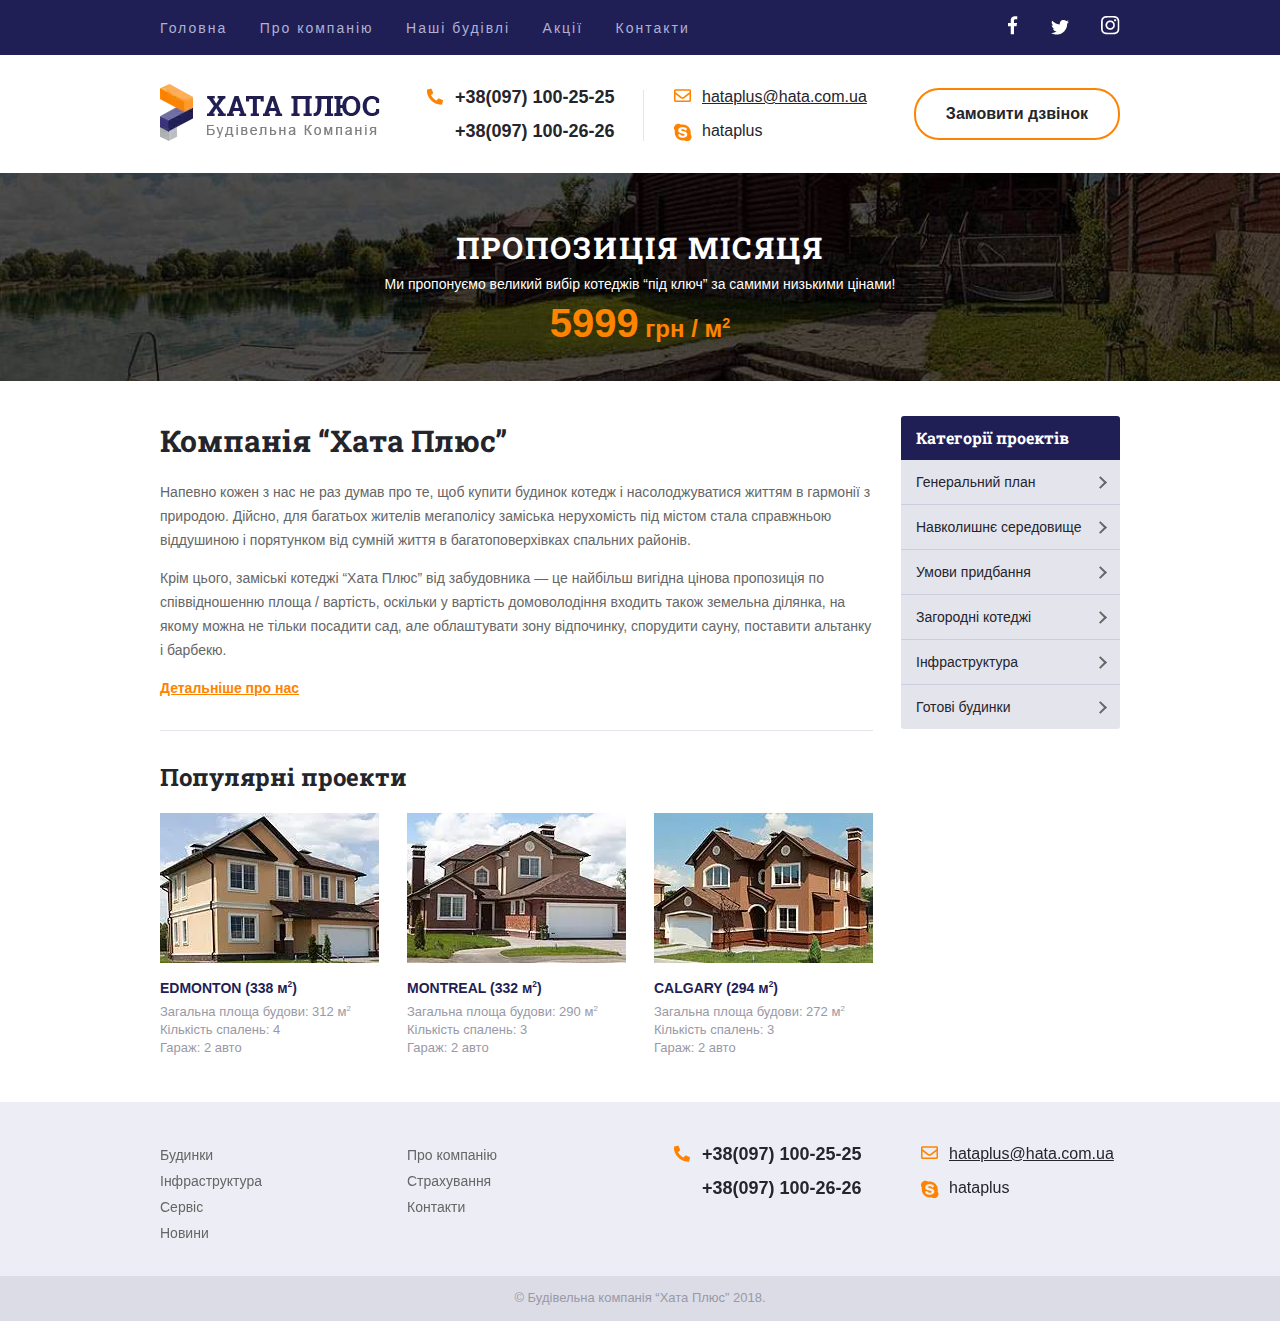
<file: index.html>
<!DOCTYPE html>
<html lang="uk">
<head>
    <meta charset="UTF-8">
    <meta http-equiv="X-UA-Compatible" content="IE=edge">
    <meta name="viewport" content="width=device-width, initial-scale=1.0">
    <title>Будівніцтво котеджів під ключ за самими низькими цінами.</title>
    <link rel="stylesheet" href="css/styles.css">
</head>
<body>
    <header>
        <div class="header">
            <nav class="wrapper flex-between">
                <ul class="menu">
                    <li>
                        <a href="index.html">Головна</a>
                    </li>
                    <li>
                        <a href="#">Про компанію</a>
                    </li>
                    <li>
                        <a href="price.html">Наші будівлі</a>
                    </li>
                    <li>
                        <a href="#">Акції</a>
                    </li>
                    <li>
                        <a href="#">Контакти</a>
                    </li>
                </ul>
                <ul class="social">
                    <li><a href="#" class="fb"></a></li>
                    <li><a href="#" class="tw"></a></li>
                    <li><a href="#" class="in"></a></li>
                </ul>
            </nav>
        </div>
        <div class="wrapper row aic contact-info">
            <div class="logo column">
                <a href="index.html">
                    <picture>
                        <source srcset="img/logo.webp" type="image/webp">
                        <img src="img/logo.png" alt="Лого ХАТА ПЛЮС">
                    </picture>
                </a>
            </div>
            <div class="phones column stick">
                <p><a class="tel icon" href="tel:+380971002525">+38(097) 100-25-25</a></p>
                <p><a href="tel:+380971002626">+38(097) 100-26-26</a></p>
            </div>
            <div class="messengers column">
                <p><a class="mail icon" href="mailto:hataplus@hata.com.ua">hataplus@hata.com.ua</a></p>
                <p><a class="skype icon" href="skype:hataplus">hataplus</a></p>
            </div>
            <div class="cta column">
                <a href="#">Замовити дзвінок</a>
            </div>
        </div>
          <div class="proposition">
              <div class="wrapper">
                <p class="prop-title">ПРОПОЗИЦІЯ МІСЯЦЯ</p>
                <p class="prop-text">Ми пропонуємо великий вибір котеджів “під ключ” за самими низькими цінами!</p>
                <p class="prop-cost"><span>5999</span> грн / м<sup>2</sup></p>
              </div>
          </div>
    </header>
    <main class="wrapper flex-between main">
        <div class="main-info main-with-aside">
            <section class="content">
                <h1>Компанія “Хата Плюс”</h1>
                <p>Напевно кожен з нас не раз думав про те, щоб купити будинок котедж і насолоджуватися життям в гармонії з природою. Дійсно, для багатьох жителів мегаполісу заміська нерухомість під містом стала справжньою віддушиною і порятунком від сумній життя в багатоповерхівках спальних районів.</p>
                <p>Крім цього, заміські котеджі “Хата Плюс” від забудовника — це найбільш вигідна цінова пропозиція по співвідношенню площа / вартість, оскільки у вартість домоволодіння входить також земельна ділянка, на якому можна не тільки посадити сад, але облаштувати зону відпочинку, спорудити сауну, поставити альтанку і барбекю.</p>
                <p><a href="#">Детальніше про нас</a></p>
            </section>
            <hr>
            <section class="popular-projects">
                <h2>Популярні проекти</h2>
                <div class="row">
                    <figure class="home">
                        <figcaption>
                            <a href="#"></a>
                            <picture>
                                <source srcset="img/house-edmonton.webp" type="image/webp">
                                <img src="img/house-edmonton.jpg" alt="house-edmonton"> 
                            </picture>
                            <h3>EDMONTON <span>(338 м<sup>2</sup>)</span></h3>
                            <p>Загальна площа будови: 312 м<sup>2</sup></p>
                            <p>Кількість спалень: 4</p>
                            <p>Гараж: 2 авто</p>
                        </figcaption>
                    </figure>
                    <figure class="home">
                        <figcaption>
                            <a href="#"></a>
                            <picture>
                                <source srcset="img/house-montreal.webp" type="image/webp">
                                <img src="img/house-montreal.jpg" alt="house-montreal">
                            </picture>
                            <h3>MONTREAL <span>(332 м<sup>2</sup>)</span></h3>
                            <p>Загальна площа будови: 290 м<sup>2</sup></p>
                            <p>Кількість спалень: 3</p>
                            <p>Гараж: 2 авто</p>
                        </figcaption>
                    </figure>
                    <figure class="home">
                        <figcaption>
                             <a href="#"></a>
                            <picture>
                                <source srcset="img/house-calgary.webp" type="image/webp">
                                <img src="img/house-calgary.jpg" alt="house-calgary">
                            </picture>
                            <h3>CALGARY <span>(294 м<sup>2</sup>)</span></h3>
                            <p>Загальна площа будови: 272 м<sup>2</sup></p>
                            <p>Кількість спалень: 3</p>
                            <p>Гараж: 2 авто</p>
                        </figcaption>
                    </figure>
                </div>
            </section>
        </div>
        <aside class="sidebar">
            <nav class="aside-menu">
                <p>Категорії проектів</p>
                <ul>
                    <li>
                        <a href="#">Генеральний план</a>
                    </li>
                    <li>
                        <a href="#">Навколишнє середовище</a>
                        <ul class="sub-menu">
                            <li>
                                <a href="#">Продані</a>
                            </li>
                            <li>
                                <a href="#">Заброньованні</a>
                            </li>
                            <li>
                                <a href="#">В процесі будівництва</a>
                            </li>
                        </ul>
                    </li>
                    <li>
                        <a href="#">Умови придбання</a>
                    </li>
                    <li>
                        <a href="#">Загородні котеджі</a>
                    </li>
                    <li>
                        <a href="#">Інфраструктура</a>
                    </li>
                    <li>
                        <a href="#">Готові будинки</a>
                    </li>
                </ul> 
            </nav>
        </aside>
    </main>
    <footer>
        <div class="footer">
            <div class="wrapper">
                <div class="row">
                    <ul class="column footer-menu">
                        <li>
                            <a href="#">Будинки</a>
                        </li>
                        <li>
                            <a href="#">Інфраструктура</a>
                        </li>
                        <li>
                            <a href="#">Сервіс</a>
                        </li>
                        <li>
                            <a href="#">Новини</a>
                        </li>
                    </ul>
                    <ul class="column footer-menu">
                        <li>
                            <a href="#">Про компанію</a>
                        </li>
                         <li>
                            <a href="#">Страхування</a>
                        </li>
                        <li>
                            <a href="#">Контакти</a>
                        </li>
                    </ul>
                    <div class="phones column">
                        <p><a class="tel icon" href="tel:+380971002525">+38(097) 100-25-25</a></p>
                        <p><a href="tel:+380971002626">+38(097) 100-26-26</a></p>
                    </div>
                    <div class="messengers column">
                        <p><a class="mail icon" href="mailto:hataplus@hata.com.ua">hataplus@hata.com.ua</a></p>
                        <p><a class="skype icon" href="skype:hataplus">hataplus</a></p>
                    </div>      
                </div>
            </div>
        </div>
        <div class="copy">
            <div class="wrapper">
              <p>&copy; Будівельна компанія “Хата Плюс” 2018.</p>
            </div>
        </div> 
    </footer>
</body>
</html>
</file>
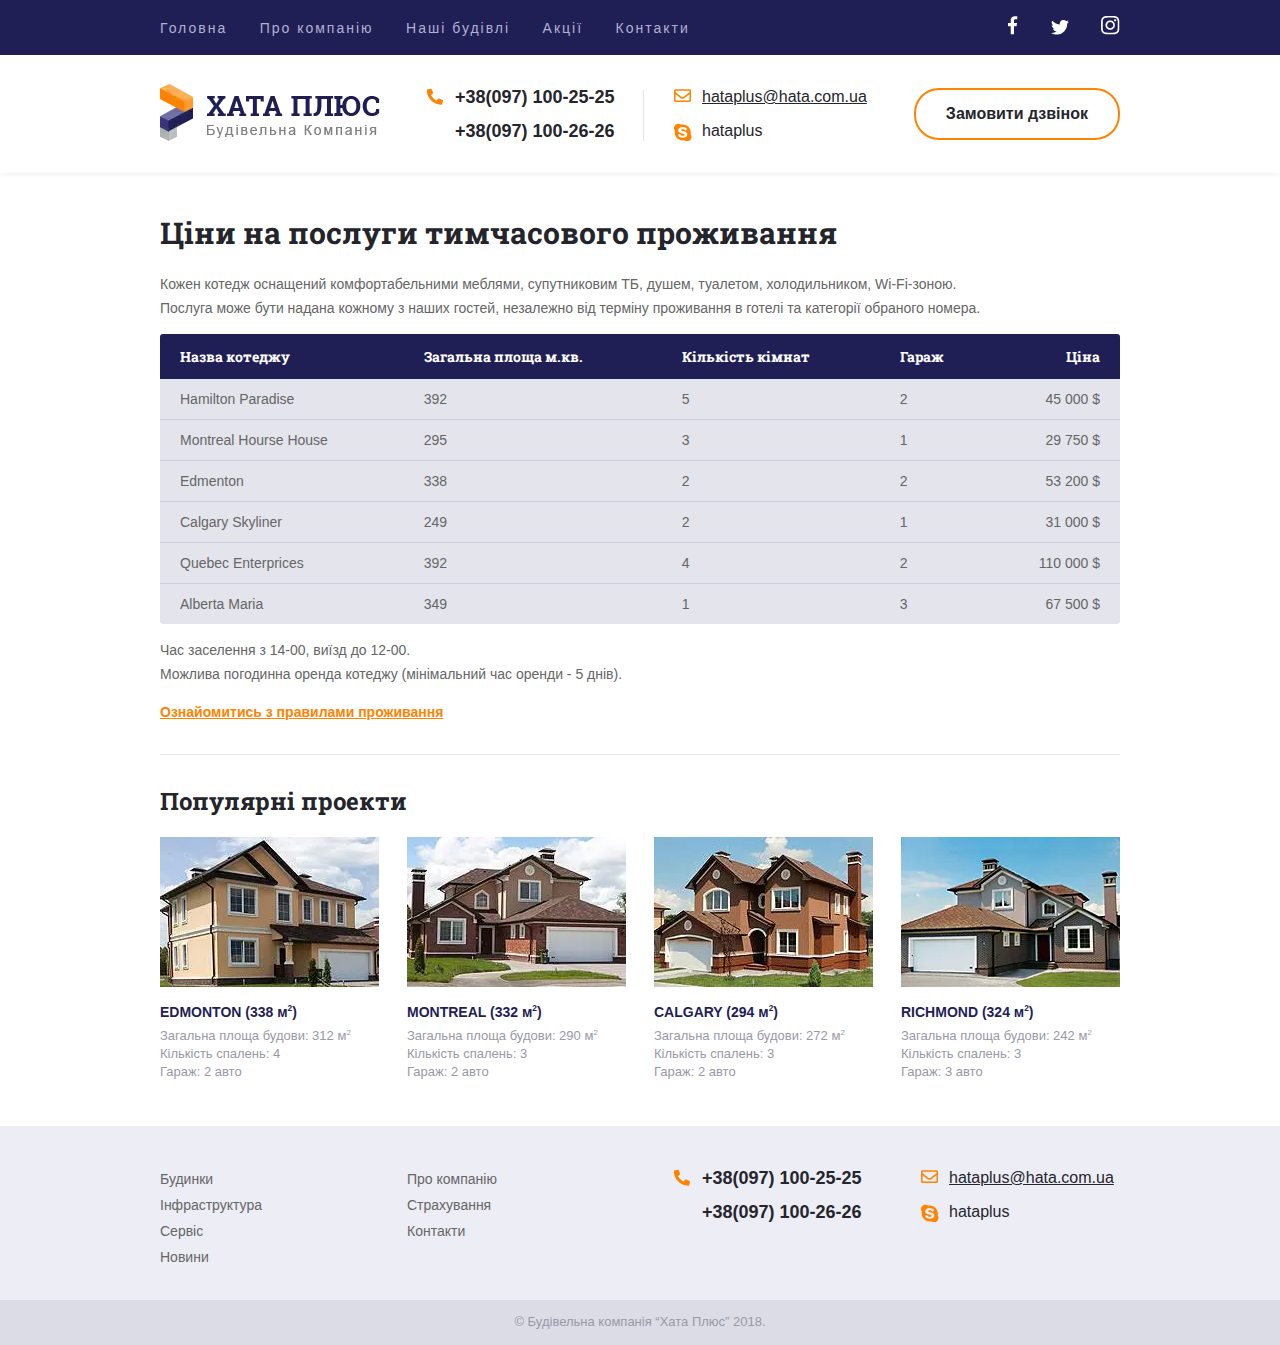
<file: price.html>
<!DOCTYPE html>
<html lang="uk">
<head>
    <meta charset="UTF-8">
    <meta http-equiv="X-UA-Compatible" content="IE=edge">
    <meta name="viewport" content="width=device-width, initial-scale=1.0">
    <title>Ціни на послуги тимчасового проживання у котеджах.</title>
    <link rel="stylesheet" href="css/styles.css">
    <link rel="stylesheet" href="css/table.css">
</head>
<body>
    <header class="header-shadow">
        <div class="header">
            <nav class="wrapper flex-between">
                <ul class="menu">
                    <li>
                        <a href="index.html">Головна</a>
                    </li>
                    <li>
                        <a href="#">Про компанію</a>
                    </li>
                    <li>
                        <a href="#">Наші будівлі</a>
                    </li>
                    <li>
                        <a href="#">Акції</a>
                    </li>
                    <li>
                        <a href="#">Контакти</a>
                    </li>
                </ul>
                <ul class="social">
                    <li><a href="#" class="fb"></a></li>
                    <li><a href="#" class="tw"></a></li>
                    <li><a href="#" class="in"></a></li>
                </ul>
            </nav>
        </div>
        <div class="wrapper row aic contact-info">
            <div class="logo column">
                <a href="index.html">
                    <picture>
                        <source srcset="img/logo.webp" type="image/webp">
                        <img src="img/logo.png" alt="Лого ХАТА ПЛЮС">
                    </picture>
                </a>
            </div>
            <div class="phones column stick">
                <p><a class="tel icon" href="tel:+380971002525">+38(097) 100-25-25</a></p>
                <p><a href="tel:+380971002626">+38(097) 100-26-26</a></p>
            </div>
            <div class="messengers column">
                <p><a class="mail icon" href="mailto:hataplus@hata.com.ua">hataplus@hata.com.ua</a></p>
                <p><a class="skype icon" href="skype:hataplus">hataplus</a></p>
            </div>
            <div class="cta column">
                <a href="#">Замовити дзвінок</a>
            </div>
        </div>
    </header>
    <main class="wrapper main">
        <div class="main-info">
            <section class="content">
                <h1>Ціни на послуги тимчасового проживання</h1>
                <p>Кожен котедж оснащений комфортабельними меблями, супутниковим ТБ, душем, туалетом, холодильником, Wi-Fi-зоною. <br> 
                   Послуга може бути надана кожному з наших гостей, незалежно від терміну проживання в готелі та категорії обраного номера.
                </p>
                <div class="table-wrap">
                    <table>
                        <thead>
                            <tr>
                                <th>Назва котеджу</th>
                                <th>Загальна площа м.кв.</th>
                                <th>Кількість кімнат</th>
                                <th>Гараж</th>
                                <th>Ціна</th>
                            </tr>
                        </thead>
                        <tbody>
                            <tr>
                                <td>Hamilton Paradise</td>
                                <td>392</td>
                                <td>5</td>
                                <td>2</td>
                                <td>45 000 $</td>
                            </tr>
                            <tr>
                                <td>Montreal Hourse House</td>
                                <td>295</td>
                                <td>3</td>
                                <td>1</td>
                                <td>29 750 $</td>
                            </tr>
                            <tr>
                                <td>Edmenton</td>
                                <td>338</td>
                                <td>2</td>
                                <td>2</td>
                                <td>53 200 $</td>
                            </tr>
                            <tr>
                                <td>Calgary Skyliner</td>
                                <td>249</td>
                                <td>2</td>
                                <td>1</td>
                                <td>31 000 $</td>
                            </tr>
                            <tr>
                                <td>Quebec Enterprices</td>
                                <td>392</td>
                                <td>4</td>
                                <td>2</td>
                                <td>110 000 $</td>
                            </tr>
                            <tr>
                                <td>Alberta Maria</td>
                                <td>349</td>
                                <td>1</td>
                                <td>3</td>
                                <td>67 500 $</td>
                            </tr>
                        </tbody>
                    </table>
                </div>
                <p>
                    Час заселення з 14-00, виїзд до 12-00. <br>
                    Можлива погодинна оренда котеджу (мінімальний час оренди - 5 днів).
                </p>
                <p><a href="#">Ознайомитись з правилами проживання</a></p>
                <hr>
            </section>
            <section class="popular-projects">
                <h2>Популярні проекти</h2>
                <div class="row">
                    <figure class="home">
                        <figcaption>
                            <a href="#"></a>
                            <picture>
                                <source srcset="img/house-edmonton.webp" type="image/webp">
                                <img src="img/house-edmonton.jpg" alt="house-edmonton"> 
                            </picture>
                            <h3>EDMONTON <span>(338 м<sup>2</sup>)</span></h3>
                            <p>Загальна площа будови: 312 м<sup>2</sup></p>
                            <p>Кількість спалень: 4</p>
                            <p>Гараж: 2 авто</p>
                        </figcaption>
                    </figure>
                    <figure class="home">
                        <figcaption>
                            <a href="#"></a>
                            <picture>
                                <source srcset="img/house-montreal.webp" type="image/webp">
                                <img src="img/house-montreal.jpg" alt="house-montreal">
                            </picture>
                            <h3>MONTREAL <span>(332 м<sup>2</sup>)</span></h3>
                            <p>Загальна площа будови: 290 м<sup>2</sup></p>
                            <p>Кількість спалень: 3</p>
                            <p>Гараж: 2 авто</p>
                        </figcaption>
                    </figure>
                    <figure class="home">
                        <figcaption>
                             <a href="#"></a>
                            <picture>
                                <source srcset="img/house-calgary.webp" type="image/webp">
                                <img src="img/house-calgary.jpg" alt="house-calgary">
                            </picture>
                            <h3>CALGARY <span>(294 м<sup>2</sup>)</span></h3>
                            <p>Загальна площа будови: 272 м<sup>2</sup></p>
                            <p>Кількість спалень: 3</p>
                            <p>Гараж: 2 авто</p>
                        </figcaption>
                    </figure>
                    <figure class="home">
                        <figcaption>
                             <a href="#"></a>
                            <picture>
                                <source srcset="img/house-richmond.webp" type="image/webp">
                                <img src="img/house-richmond.jpeg" alt="house-richmond">
                            </picture>
                            <h3>RICHMOND <span>(324 м<sup>2</sup>)</span></h3>
                            <p>Загальна площа будови: 242 м<sup>2</sup></p>
                            <p>Кількість спалень: 3</p>
                            <p>Гараж: 3 авто</p>
                        </figcaption>
                    </figure>
                </div>
            </section>
        </div>
    </main>
    <footer>
        <div class="footer">
            <div class="wrapper">
                <div class="row">
                    <ul class="column footer-menu">
                        <li>
                            <a href="#">Будинки</a>
                        </li>
                        <li>
                            <a href="#">Інфраструктура</a>
                        </li>
                        <li>
                            <a href="#">Сервіс</a>
                        </li>
                        <li>
                            <a href="#">Новини</a>
                        </li>
                    </ul>
                    <ul class="column footer-menu">
                        <li>
                            <a href="#">Про компанію</a>
                        </li>
                         <li>
                            <a href="#">Страхування</a>
                        </li>
                        <li>
                            <a href="#">Контакти</a>
                        </li>
                    </ul>
                    <div class="phones column">
                        <p><a class="tel icon" href="tel:+380971002525">+38(097) 100-25-25</a></p>
                        <p><a href="tel:+380971002626">+38(097) 100-26-26</a></p>
                    </div>
                    <div class="messengers column">
                        <p><a class="mail icon" href="mailto:hataplus@hata.com.ua">hataplus@hata.com.ua</a></p>
                        <p><a class="skype icon" href="skype:hataplus">hataplus</a></p>
                    </div>      
                </div>
            </div>
        </div>
        <div class="copy">
            <div class="wrapper">
              <p>&copy; Будівельна компанія “Хата Плюс” 2018.</p>
            </div>
        </div> 
    </footer>
</body>
</html>
</file>
<file: css/styles.css>
@font-face {
    font-family: 'Roboto Slab';
    src: url('../fonts/RobotoSlab-Bold.eot');
    src: url('../fonts/RobotoSlab-Bold.eot?#iefix') format('embedded-opentype'),
        url('../fonts/RobotoSlab-Bold.woff2') format('woff2'),
        url('../fonts/RobotoSlab-Bold.woff') format('woff'),
        url('../fonts/RobotoSlab-Bold.ttf') format('truetype');
    font-weight: bold;
    font-style: normal;
  font-display: swap;
}

body {
    margin: 0;
    font-family: "Arial", sans-serif;
}

sup {
    font-size: 0.6em;
}

hr {
    margin: 30px 0;
    border: none;
    border-top: 1px solid #e4e4ec;
}

a {
    position: relative;
}

.wrapper {
    margin: 0 auto;
    max-width: 960px;
}

.flex-between {
    display: flex;
    justify-content: space-between;
}

.row {
    display: flex;
    justify-content: space-between;
    flex-wrap: wrap;
    column-gap: 28px;
    row-gap: 28px;
}

.column {
    width: 219px;
    box-sizing: border-box;
}

.aic {
    align-items: center;
}

.header-shadow {
    box-shadow: 0 0 5px rgba(0, 0, 0, 0.1);
}

.header {
    padding: 15.5px 0;
    background-color: #1f1f56;
}

.header ul {
    margin: 0 -14px;
    padding-left: 0;
    list-style: none;
}

.header li {
    display: inline-block;
    margin: 0 14px;
}

.menu a {
    font-size: 14px;
    letter-spacing: 2px;
    line-height: 24px;
    color: #b1b1d2;
    text-decoration: none;
    transition: all .5s ease;
}

.menu a:hover {
    color: #fd8300;
}

.social a {
    display: block;
    background: url(../img/sprite.png) no-repeat;
    transition: all .5s ease;
}

a.fb {
    width: 10px;
    height: 19px;
    background-position: 0 0;
}

a.fb:hover {
   background-position: 0 -21px; 
}

a.tw {
    width: 18px;
    height: 15px;
    background-position: -33px 0;
}

a.tw:hover {
    background-position: -33px -21px;
}

a.in {
    width: 19px;
    height: 19px;
    background-position: -12px 0;
}

a.in:hover {
    background-position: -12px -21px;
}

.contact-info {
    padding: 20px;
}

.phones,
.messengers {
    padding-left: 48px;
}

.phones p,
.messengers p {
    margin: 10px 0;
}

.phones a {
    font: bold 18px/24px Arial;
    color: #25252c;
    text-decoration: none;
}

.icon:before {
    content: '';
    position: absolute;
    left: -28px;
    top: 1px;
}

.tel:before {
    left: -28px;
    width: 16px;
    height: 17px;
    background: url(../img/sprite.png) no-repeat -53px 0;
}

.mail:before {
    left: -28px;
    width: 17px;
    height: 13px;
    background: url(../img/sprite.png) no-repeat -71px 0;
}

.skype:before {
    left: -28px;
    width: 19px;
    height: 18px;
    background: url(../img/sprite.png) no-repeat -90px 0;
}

.stick {
    position: relative;
}

.stick:before {
    content: "";
    position: absolute;
    right: -18px;
    top: 15px;
    width: 1px;
    height: 51px;
    background-color: #e4e4ec;
}

.messengers a {
    font-size: 16px;
    line-height: 24px;
    color: #25252c;
}

.skype {
    text-decoration: none; 
}

.cta {
    text-align: right;
}

.cta a {
    display: inline-block;
    padding: 12px 30px;
    font-size: 16px;
    font-weight: bold;
    line-height: 24px;
    color: #25252c;
    text-decoration: none;
    border: 2px solid #fd8300;
    border-radius: 25px;
    transition: all .25s ease;
}

.cta a:hover {
    color: #fff;
    background-color: #fd8300;
} 

.proposition {
    padding: 55px 0 35px;
    text-align: center;
    background: #19140f url(../img/background.jpg) center/cover;
}

.proposition p {
    margin: 0;
}

.prop-title {
    color: #fff;
    letter-spacing: 2px;
    text-transform: uppercase;
    font: 700 30px "Roboto Slab";
}

p.prop-text {
    margin: 5px 0;
    color: #ffffff;
    font-size: 14px;
    line-height: 24px;
}

.prop-cost {
    font-size: 24px;
    color: #fd8300;
    font-weight: bold;
}

.prop-cost span {
    font-size: 40px;
}

.main {
    padding: 35px 0 45px;
}

.main-with-aside {
    max-width: 713px;
}

.main-info h1,
.main-info h2 {
    color: #24242b;
    font-family: "Roboto Slab";
}

.main-info h1 {
    margin-top: 5px;
    font-size: 30px;
}

.main-info h2 {
    font-size: 24px;
}

.main-info a {
    font-size: 14px;
    line-height: 24px;
    color: #fd8300;
    font-weight: bold;
}

.main-info a:hover {
     text-decoration: none;
}

.content p {
    font-size: 14px;
    line-height: 24px;
    color: #666;
}

.home {
    position: relative;
    margin: 0;
}

.home a {
    position: absolute;
    left: 0;
    top: 0;
    width: 100%;
    height: 100%;
}

.home a:hover ~ h3 {
    text-decoration: underline;
}

.home h3 {
    margin: 5px 0 0;
    text-transform: uppercase;
    font-size: 14px;
    line-height: 24px;
    color: #1f1f56;
}

.home h3 span {
    text-transform: lowercase;
}

.home p {
    margin: 0;
    font-size: 13px;
    line-height: 18px;
    color: #9999a6;
}

.sidebar {
    min-width: 219px;
}

.aside-menu {
    position: sticky;
    top: 35px;
    border-radius: 3px;
    overflow: hidden;
}

.aside-menu p {
    margin: 0;
    padding: 10px 15px;
    color: #fff;
    font: 700 16px/1.5em "Roboto Slab";
    background-color: #1f1f56;
}

.aside-menu a {
    display: block;
    padding: 10px 15px;
    text-decoration: none;
    font-size: 14px;
    line-height: 24px;
    color: #25252c;
    background-color: #e4e4ec;
}

.aside-menu > ul > li + li > a {
    border-top: 1px solid #cdcddd;
}

.aside-menu > ul > li:hover > a {
    background-color: #fd8300;
    color: #fff;
}

.aside-menu > ul > li > a:before {
    content: "";
    position: absolute;
    right: 15px;
    top: 18px;
    width: 7px;
    height: 7px;
    border-right: 2px solid #666;
    border-bottom: 2px solid #666;
    transform: rotate(-45deg);
    transition: all .5s ease;
}

.aside-menu ul > li:hover > a:before {
    top: 16px;
    border-color: #fff;
    transform: rotate(45deg);
}

.aside-menu ul {
    margin: 0;
    padding: 0;
    list-style: none;
}

.aside-menu li:hover .sub-menu {
    display: block;
}

.sub-menu {
    display: none;
}

.sub-menu a {
    padding-left: 30px;
    color: #666;
}

.sub-menu a:hover {
    background-color: #cecedd;
}

.footer {
    padding: 30px 0 20px;
    background-color: #ededf5;
}

.footer-menu {
    margin: 10px 0;
    padding: 0;
    list-style: none;
}

.footer-menu a {
    text-decoration: none;
    font-size: 14px;
    line-height: 26px;
    color: #666;
}

.footer-menu a:hover {
    text-decoration: underline;
    color: #fd8300;
}

.copy {
    text-align: center;
    font-size: 13px;
    line-height: 18px;
    color: #9999a6;
    background-color: #dcdce6;
}

.copy p {
    margin: 0;
    padding: 13.5px 0;
}
</file>
<file: css/table.css>
.table-wrap {

}

.table-wrap table {
    width: 100%;
    border-collapse: collapse;
    border-radius: 3px;
    overflow: hidden;
}

.table-wrap thead {
    background-color: #1f1f56;
    color: #fff;

}

.table-wrap th {
    text-align: left;
    padding: 13px 20px;
    font: 14px "Roboto Slab";
}
.table-wrap th:last-child,
.table-wrap td:last-child {
    text-align: right;
}

.table-wrap td {
    padding: 12px 20px;
    font-size: 14px;
    background-color: #e4e4ec;
    color: #666;
}

.table-wrap tbody tr+tr {
    border-top: 1px solid #cdcddd;
}

.table-wrap tbody tr:hover td {
    background-color: #fd8300;
    color: #fff;
    cursor: pointer;
}
</file>
